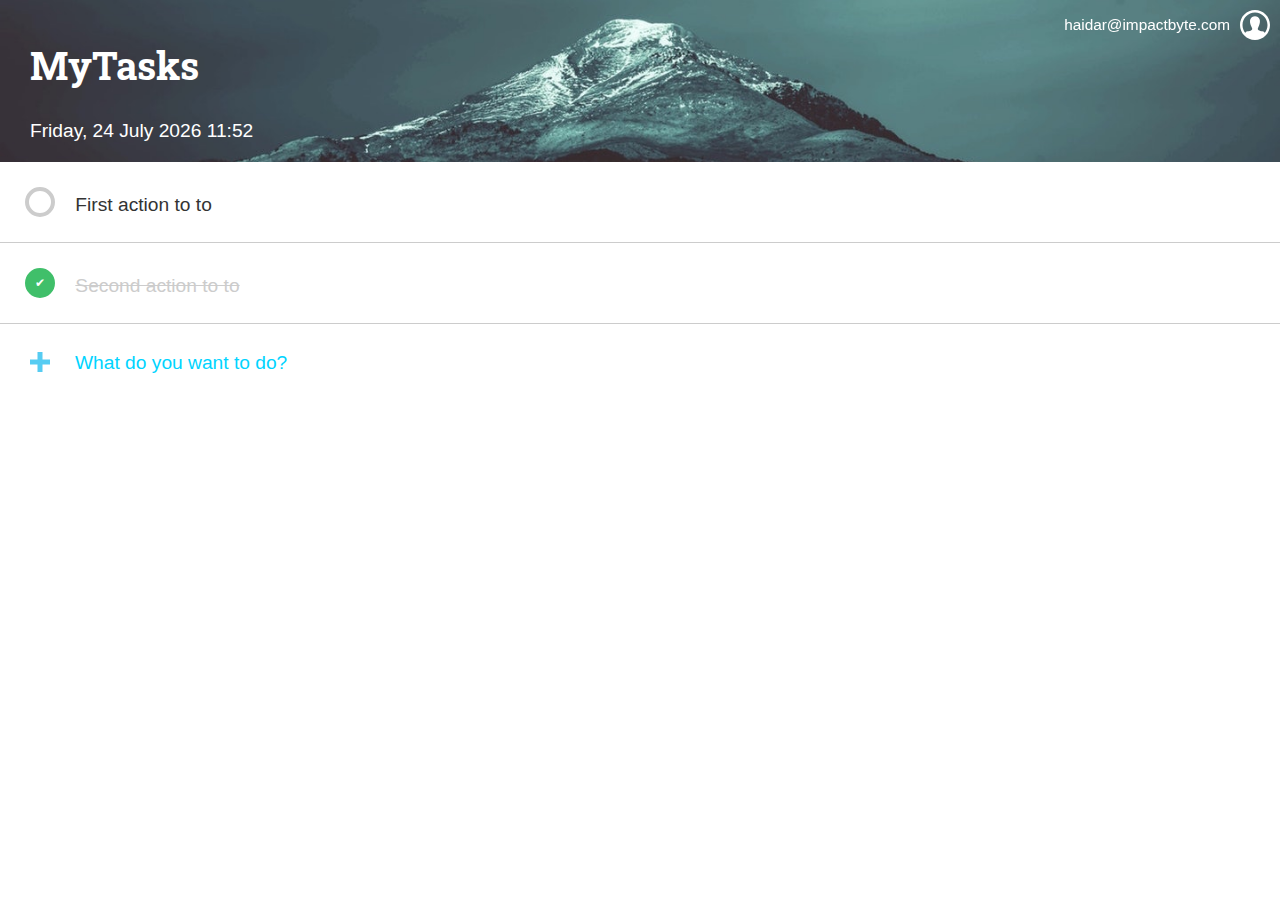
<file: index.html>
<!DOCTYPE html>
<html lang="en">

<head>
    <meta charset="UTF-8">
    <meta name="viewport" content="width=device-width, initial-scale=1.0">
    <meta http-equiv="X-UA-Compatible" content="ie=edge">

    <title>MyTasks - Delightful todo app</title>

    <link rel="apple-touch-icon" sizes="180x180" href="/favicon/apple-touch-icon.png">
    <link rel="icon" type="image/png" sizes="32x32" href="/favicon/favicon-32x32.png">
    <link rel="icon" type="image/png" sizes="16x16" href="/favicon/favicon-16x16.png">
    <link rel="manifest" href="/favicon/site.webmanifest">
    <link rel="mask-icon" href="/favicon/safari-pinned-tab.svg" color="#5bbad5">
    <meta name="msapplication-TileColor" content="#ffffff">
    <meta name="theme-color" content="#ffffff">

    <link href="https://fonts.googleapis.com/css?family=Roboto+Slab:700" rel="stylesheet">
    <link rel="stylesheet" href="styles/animate.min.css">
    <link rel="stylesheet" href="styles/index.css">
</head>

<body>

    <div id="container" class="container-full animated fadeIn">

        <header class="header cover image">
            <h1 id="title" class="title">MyTasks</h1>
            <h2 id="date" class="date">
                <date id="today">Wednesday, 18 July 2018</date>
            </h2>
            <nav id="nav" class="nav">
                <a class="menu" href="account.html">
                    <p class="nav-content">
                        <span class="email">haidar@impactbyte.com</span>
                        <img class="menu-image" src="./images/account.svg" alt="Account" title="Account">
                    </p>
                </a>
            </nav>
        </header>

        <main id="app" class="app">

            <div id="tasks" class="tasks">

                <!-- Data of Tasks -->

            </div>

            <form id="add" class="segment add" autocomplete="off">
                <input id="add-input" class="insert add" type="text" placeholder="What do you want to do?">
                <button id="add-button" class="action add" type="submit" title="Action to do" role="checkbox"></button>
            </form>

        </main>

    </div>

    <script src="scripts/zepto.min.js"></script>
    <script src="scripts/dayjs.min.js"></script>
    <script src="scripts/index.js"></script>

</body>

</html>
</file>
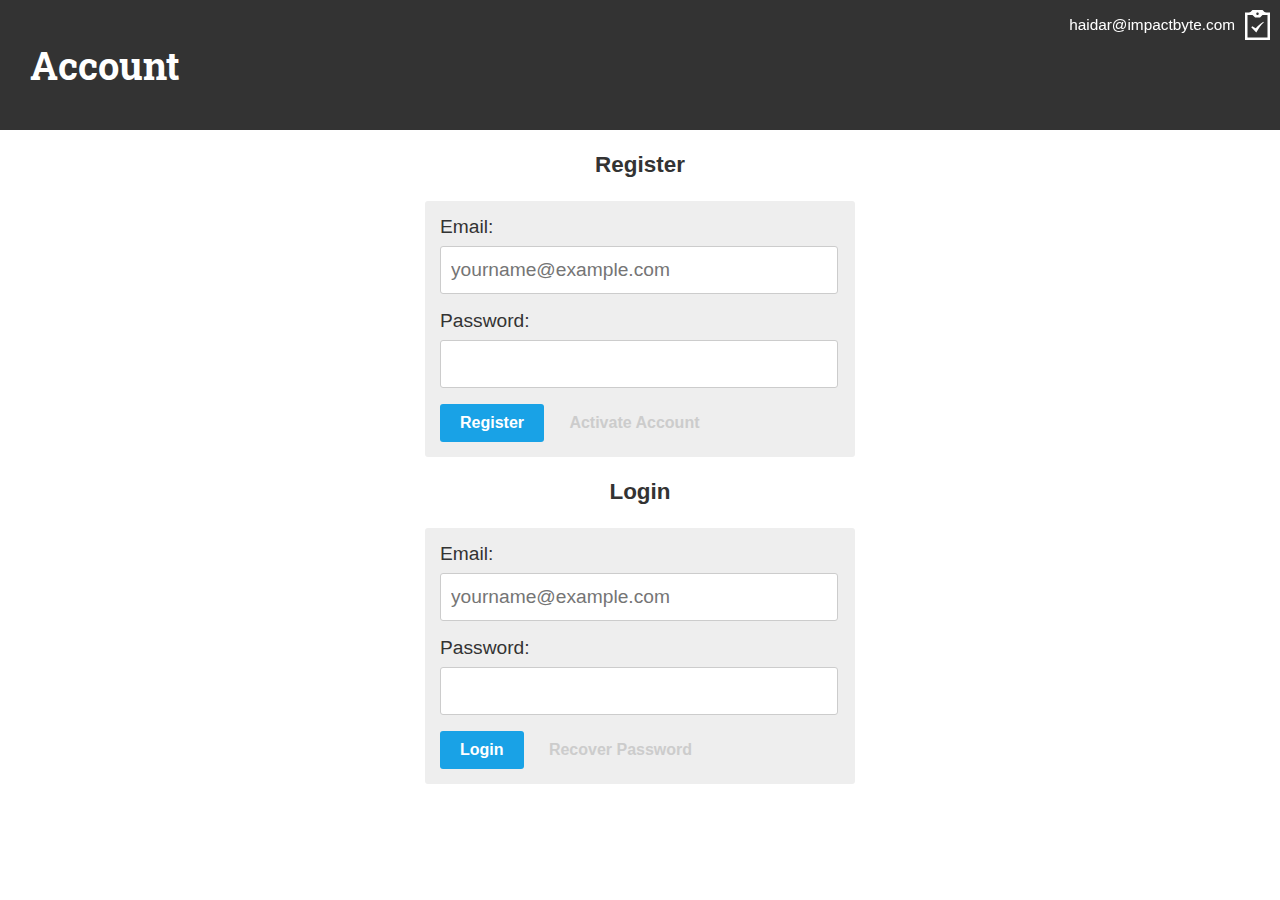
<file: account.html>
<!DOCTYPE html>
<html lang="en">

<head>
    <meta charset="UTF-8">
    <meta name="viewport" content="width=device-width, initial-scale=1.0">
    <meta http-equiv="X-UA-Compatible" content="ie=edge">

    <title>Account - MyTasks - Delightful todo app</title>

    <link rel="apple-touch-icon" sizes="180x180" href="/favicon/apple-touch-icon.png">
    <link rel="icon" type="image/png" sizes="32x32" href="/favicon/favicon-32x32.png">
    <link rel="icon" type="image/png" sizes="16x16" href="/favicon/favicon-16x16.png">
    <link rel="manifest" href="/favicon/site.webmanifest">
    <link rel="mask-icon" href="/favicon/safari-pinned-tab.svg" color="#5bbad5">
    <meta name="msapplication-TileColor" content="#ffffff">
    <meta name="theme-color" content="#ffffff">

    <link href="https://fonts.googleapis.com/css?family=Roboto+Slab:700" rel="stylesheet">
    <link rel="stylesheet" href="styles/flexboxgrid.min.css">
    <link rel="stylesheet" href="styles/animate.min.css">
    <link rel="stylesheet" href="styles/index.css">
</head>

<body>

    <div id="container" class="container-full animated fadeIn">

        <header class="header cover default">
            <h1 class="title">Account</h1>
            <nav id="nav" class="nav">
                <a class="menu" href="index.html">
                    <p class="nav-content">
                        <span class="email">haidar@impactbyte.com</span>
                        <img class="menu-image" src="./images/task.svg" alt="Tasks" title="Tasks">
                    </p>
                </a>
            </nav>
        </header>

        <main class="app">

            <div class="row center">
                <div class="col-xs-11 col-sm-10 col-md-8 col-lg-6 center modal">
                    <h3>Register</h3>
                    <form class="form">
                        <div class="form-group">
                            <label for="register-email">Email:</label>
                            <input class="input" type="email" class="form-control" id="register-email" placeholder="yourname@example.com">
                        </div>
                        <div class="form-group">
                            <label for="register-password">Password:</label>
                            <input class="input" type="password" class="form-control" id="register-password">
                        </div>
                        <div class="form-group">
                            <button class="button primary" type="submit">Register</button>
                            <a class="button help" type="button" href="activate.html">Activate Account</a>
                        </div>
                    </form>
                </div>
            </div>

            <div class="row center">
                <div class="col-xs-11 col-sm-10 col-md-8 col-lg-6 center modal">
                    <h3>Login</h3>
                    <form class="form">
                        <div class="form-group">
                            <label for="login-email">Email:</label>
                            <input class="input" type="email" class="form-control" id="login-email" placeholder="yourname@example.com">
                        </div>
                        <div class="form-group">
                            <label for="login-password">Password:</label>
                            <input class="input" type="password" class="form-control" id="login-password">
                        </div>
                        <div class="form-group">
                            <button class="button primary" type="submit">Login</button>
                            <a class="button help" type="button" href="recover.html">Recover Password</a>
                        </div>
                    </form>
                </div>
            </div>

        </main>

    </div>

    <script src="scripts/zepto.min.js"></script>
    <script src="scripts/index.js"></script>

</body>

</html>
</file>
<file: styles/index.css>
::selection {
	background: none;
}

/* -------------------------------------------------------------------------- */

body {
	font-family: Arial, Helvetica, sans-serif;
	font-size: 1.2em;
	margin: 0;
}

input {
	font-size: 1em;
	border: none;
	width: 80%;
}

input:focus {
	box-shadow: none;
}

svg {
	fill: currentColor;
	vertical-align: bottom;
}

a {
	text-decoration: none;
}

/* -------------------------------------------------------------------------- */

.container-full {
	display: flex;
	flex-direction: column;
	color: #333;
}

.header {
	color: #fff;
	padding: 10px 30px;
	transition: 200ms;
}

.cover {
	background: #333;
}

.cover.image {
	background-image: url("../images/cover.jpg");
	background-repeat: no-repeat;
	background-size: cover;
	background-position: center top;
}

.header h1 {
	font-family: "Roboto Slab", serif;
	font-weight: 700;
	margin: 30px 0;
}

.header h2 {
	font-size: 1em;
	font-weight: 400;
	margin: 10px 0;
}

.nav {
	position: fixed;
	top: 10px;
	right: 10px;
}

.nav .email {
	color: #fff;
	font-size: 0.8em;
	margin-right: 10px;
}

.nav-content {
	display: flex;
	align-items: center;
	margin: 0;
}

.menu-image:hover {
	transition: 200ms;
}

.menu-image:hover {
	opacity: 0.5;
}

/* -------------------------------------------------------------------------- */

.task {
	padding: 20px;
	border-bottom: 1px solid #ccc;
	margin: 0;
	transition: 200ms;
}

.task:hover {
	background: hsla(45, 86%, 62%, 0.2);
}

.task span {
	font-weight: 400;
	vertical-align: sub;
	margin: 10px;
}

.segment {
	padding: 20px;
	margin: 0;
}

.action {
	padding: 0;
	margin: 5px;
	height: 30px;
	width: 30px;
	cursor: pointer;
}

.action.marker {
	color: #ccc;
	background: none;
	border: 4px solid #ccc;
	border-radius: 20px;
	font-size: 12px;
}

.action.marker:focus {
	outline: none;
}

/* -------------------------------------------------------------------------- */

.task.incomplete .action.marker::after {
	content: "✔";
	color: #fff;
}

.task.incomplete .action.marker:hover::after {
	content: "✔";
	color: #ccc;
}

.task.complete .action.marker {
	color: #fff;
	background: hsla(140, 50%, 50%, 1);
	border: 2px solid hsla(140, 50%, 50%, 1);
}

.task.complete .action.marker::after {
	content: "✔";
}

.task.complete span {
	color: #ccc;
	text-decoration: line-through;
}

/* -------------------------------------------------------------------------- */

.action.add {
	background: none;
	border: none;
	border-radius: 20px;
	font-size: 20px;
	float: left;
}

.action.add::after {
	content: url("../images/plus.svg");
	font-weight: 900;
	color: hsla(190, 100%, 50%, 1);
	transition: 200ms;
}

.segment.add .insert:focus~.action.add::after {
	content: url("../images/plus-gray.svg");
}

.segment.add .insert {
	transition: 200ms;
}

.segment.add .insert::selection {
	background: hsla(190, 100%, 50%, 0.2);
}

.segment.add .insert:focus {
	outline: none;
}

.segment.add .insert::placeholder {
	color: hsla(190, 100%, 50%, 1);
	transition: 200ms;
}

.segment.add .insert:focus::placeholder {
	color: #ccc;
}

.segment.add .insert.add {
	padding: 8px 15px;
	margin: 0;
}

/* -------------------------------------------------------------------------- */

.modal h3 {
	text-align: center;
}

.center {
	justify-content: center;
}

.form {
	background: #eee;
	padding: 15px;
	border-radius: 3px;
	margin: auto;
	max-width: 400px;
}

.form-group {
	margin-bottom: 1rem;
	max-width: 400px;
}

.form-group:nth-last-child(1) {
	margin-bottom: 0;
}

.form-group label {
	text-align: left;
	display: inline-block;
	margin-bottom: .5rem;
}

.form-group input {
	padding: 12px 10px;
	border: 1px solid #ccc;
	border-radius: 3px;
	width: 94%;
	max-width: 380px;
}

/* -------------------------------------------------------------------------- */

.button {
	font-size: 16px;
	font-weight: 700;
	padding: 10px 20px;
	border: none;
	border-radius: 3px;
	transition: 200ms;
	cursor: pointer;
	text-decoration: none;
}

.button:focus {
	outline: none;
}

.button.primary {
	color: #fff;
	background: hsla(200, 80%, 50%, 1)
}

.button.primary:hover {
	background: hsla(200, 80%, 60%, 1)
}

.button.help {
	color: #ccc;
	background: none;
	border: none;
}

.button.help:hover {
	color: #aaa;
}
</file>
<file: styles/flexboxgrid.min.css>
.container,.container-fluid{margin-right:auto;margin-left:auto}.container-fluid{padding-right:2rem;padding-left:2rem}.row{box-sizing:border-box;display:-webkit-box;display:-ms-flexbox;display:flex;-webkit-box-flex:0;-ms-flex:0 1 auto;flex:0 1 auto;-webkit-box-orient:horizontal;-webkit-box-direction:normal;-ms-flex-direction:row;flex-direction:row;-ms-flex-wrap:wrap;flex-wrap:wrap;margin-right:-.5rem;margin-left:-.5rem}.row.reverse{-webkit-box-orient:horizontal;-webkit-box-direction:reverse;-ms-flex-direction:row-reverse;flex-direction:row-reverse}.col.reverse{-webkit-box-orient:vertical;-webkit-box-direction:reverse;-ms-flex-direction:column-reverse;flex-direction:column-reverse}.col-xs,.col-xs-1,.col-xs-10,.col-xs-11,.col-xs-12,.col-xs-2,.col-xs-3,.col-xs-4,.col-xs-5,.col-xs-6,.col-xs-7,.col-xs-8,.col-xs-9,.col-xs-offset-0,.col-xs-offset-1,.col-xs-offset-10,.col-xs-offset-11,.col-xs-offset-12,.col-xs-offset-2,.col-xs-offset-3,.col-xs-offset-4,.col-xs-offset-5,.col-xs-offset-6,.col-xs-offset-7,.col-xs-offset-8,.col-xs-offset-9{box-sizing:border-box;-webkit-box-flex:0;-ms-flex:0 0 auto;flex:0 0 auto;padding-right:.5rem;padding-left:.5rem}.col-xs{-webkit-box-flex:1;-ms-flex-positive:1;flex-grow:1;-ms-flex-preferred-size:0;flex-basis:0;max-width:100%}.col-xs-1{-ms-flex-preferred-size:8.33333333%;flex-basis:8.33333333%;max-width:8.33333333%}.col-xs-2{-ms-flex-preferred-size:16.66666667%;flex-basis:16.66666667%;max-width:16.66666667%}.col-xs-3{-ms-flex-preferred-size:25%;flex-basis:25%;max-width:25%}.col-xs-4{-ms-flex-preferred-size:33.33333333%;flex-basis:33.33333333%;max-width:33.33333333%}.col-xs-5{-ms-flex-preferred-size:41.66666667%;flex-basis:41.66666667%;max-width:41.66666667%}.col-xs-6{-ms-flex-preferred-size:50%;flex-basis:50%;max-width:50%}.col-xs-7{-ms-flex-preferred-size:58.33333333%;flex-basis:58.33333333%;max-width:58.33333333%}.col-xs-8{-ms-flex-preferred-size:66.66666667%;flex-basis:66.66666667%;max-width:66.66666667%}.col-xs-9{-ms-flex-preferred-size:75%;flex-basis:75%;max-width:75%}.col-xs-10{-ms-flex-preferred-size:83.33333333%;flex-basis:83.33333333%;max-width:83.33333333%}.col-xs-11{-ms-flex-preferred-size:91.66666667%;flex-basis:91.66666667%;max-width:91.66666667%}.col-xs-12{-ms-flex-preferred-size:100%;flex-basis:100%;max-width:100%}.col-xs-offset-0{margin-left:0}.col-xs-offset-1{margin-left:8.33333333%}.col-xs-offset-2{margin-left:16.66666667%}.col-xs-offset-3{margin-left:25%}.col-xs-offset-4{margin-left:33.33333333%}.col-xs-offset-5{margin-left:41.66666667%}.col-xs-offset-6{margin-left:50%}.col-xs-offset-7{margin-left:58.33333333%}.col-xs-offset-8{margin-left:66.66666667%}.col-xs-offset-9{margin-left:75%}.col-xs-offset-10{margin-left:83.33333333%}.col-xs-offset-11{margin-left:91.66666667%}.start-xs{-webkit-box-pack:start;-ms-flex-pack:start;justify-content:flex-start;text-align:start}.center-xs{-webkit-box-pack:center;-ms-flex-pack:center;justify-content:center;text-align:center}.end-xs{-webkit-box-pack:end;-ms-flex-pack:end;justify-content:flex-end;text-align:end}.top-xs{-webkit-box-align:start;-ms-flex-align:start;align-items:flex-start}.middle-xs{-webkit-box-align:center;-ms-flex-align:center;align-items:center}.bottom-xs{-webkit-box-align:end;-ms-flex-align:end;align-items:flex-end}.around-xs{-ms-flex-pack:distribute;justify-content:space-around}.between-xs{-webkit-box-pack:justify;-ms-flex-pack:justify;justify-content:space-between}.first-xs{-webkit-box-ordinal-group:0;-ms-flex-order:-1;order:-1}.last-xs{-webkit-box-ordinal-group:2;-ms-flex-order:1;order:1}@media only screen and (min-width:48em){.container{width:49rem}.col-sm,.col-sm-1,.col-sm-10,.col-sm-11,.col-sm-12,.col-sm-2,.col-sm-3,.col-sm-4,.col-sm-5,.col-sm-6,.col-sm-7,.col-sm-8,.col-sm-9,.col-sm-offset-0,.col-sm-offset-1,.col-sm-offset-10,.col-sm-offset-11,.col-sm-offset-12,.col-sm-offset-2,.col-sm-offset-3,.col-sm-offset-4,.col-sm-offset-5,.col-sm-offset-6,.col-sm-offset-7,.col-sm-offset-8,.col-sm-offset-9{box-sizing:border-box;-webkit-box-flex:0;-ms-flex:0 0 auto;flex:0 0 auto;padding-right:.5rem;padding-left:.5rem}.col-sm{-webkit-box-flex:1;-ms-flex-positive:1;flex-grow:1;-ms-flex-preferred-size:0;flex-basis:0;max-width:100%}.col-sm-1{-ms-flex-preferred-size:8.33333333%;flex-basis:8.33333333%;max-width:8.33333333%}.col-sm-2{-ms-flex-preferred-size:16.66666667%;flex-basis:16.66666667%;max-width:16.66666667%}.col-sm-3{-ms-flex-preferred-size:25%;flex-basis:25%;max-width:25%}.col-sm-4{-ms-flex-preferred-size:33.33333333%;flex-basis:33.33333333%;max-width:33.33333333%}.col-sm-5{-ms-flex-preferred-size:41.66666667%;flex-basis:41.66666667%;max-width:41.66666667%}.col-sm-6{-ms-flex-preferred-size:50%;flex-basis:50%;max-width:50%}.col-sm-7{-ms-flex-preferred-size:58.33333333%;flex-basis:58.33333333%;max-width:58.33333333%}.col-sm-8{-ms-flex-preferred-size:66.66666667%;flex-basis:66.66666667%;max-width:66.66666667%}.col-sm-9{-ms-flex-preferred-size:75%;flex-basis:75%;max-width:75%}.col-sm-10{-ms-flex-preferred-size:83.33333333%;flex-basis:83.33333333%;max-width:83.33333333%}.col-sm-11{-ms-flex-preferred-size:91.66666667%;flex-basis:91.66666667%;max-width:91.66666667%}.col-sm-12{-ms-flex-preferred-size:100%;flex-basis:100%;max-width:100%}.col-sm-offset-0{margin-left:0}.col-sm-offset-1{margin-left:8.33333333%}.col-sm-offset-2{margin-left:16.66666667%}.col-sm-offset-3{margin-left:25%}.col-sm-offset-4{margin-left:33.33333333%}.col-sm-offset-5{margin-left:41.66666667%}.col-sm-offset-6{margin-left:50%}.col-sm-offset-7{margin-left:58.33333333%}.col-sm-offset-8{margin-left:66.66666667%}.col-sm-offset-9{margin-left:75%}.col-sm-offset-10{margin-left:83.33333333%}.col-sm-offset-11{margin-left:91.66666667%}.start-sm{-webkit-box-pack:start;-ms-flex-pack:start;justify-content:flex-start;text-align:start}.center-sm{-webkit-box-pack:center;-ms-flex-pack:center;justify-content:center;text-align:center}.end-sm{-webkit-box-pack:end;-ms-flex-pack:end;justify-content:flex-end;text-align:end}.top-sm{-webkit-box-align:start;-ms-flex-align:start;align-items:flex-start}.middle-sm{-webkit-box-align:center;-ms-flex-align:center;align-items:center}.bottom-sm{-webkit-box-align:end;-ms-flex-align:end;align-items:flex-end}.around-sm{-ms-flex-pack:distribute;justify-content:space-around}.between-sm{-webkit-box-pack:justify;-ms-flex-pack:justify;justify-content:space-between}.first-sm{-webkit-box-ordinal-group:0;-ms-flex-order:-1;order:-1}.last-sm{-webkit-box-ordinal-group:2;-ms-flex-order:1;order:1}}@media only screen and (min-width:64em){.container{width:65rem}.col-md,.col-md-1,.col-md-10,.col-md-11,.col-md-12,.col-md-2,.col-md-3,.col-md-4,.col-md-5,.col-md-6,.col-md-7,.col-md-8,.col-md-9,.col-md-offset-0,.col-md-offset-1,.col-md-offset-10,.col-md-offset-11,.col-md-offset-12,.col-md-offset-2,.col-md-offset-3,.col-md-offset-4,.col-md-offset-5,.col-md-offset-6,.col-md-offset-7,.col-md-offset-8,.col-md-offset-9{box-sizing:border-box;-webkit-box-flex:0;-ms-flex:0 0 auto;flex:0 0 auto;padding-right:.5rem;padding-left:.5rem}.col-md{-webkit-box-flex:1;-ms-flex-positive:1;flex-grow:1;-ms-flex-preferred-size:0;flex-basis:0;max-width:100%}.col-md-1{-ms-flex-preferred-size:8.33333333%;flex-basis:8.33333333%;max-width:8.33333333%}.col-md-2{-ms-flex-preferred-size:16.66666667%;flex-basis:16.66666667%;max-width:16.66666667%}.col-md-3{-ms-flex-preferred-size:25%;flex-basis:25%;max-width:25%}.col-md-4{-ms-flex-preferred-size:33.33333333%;flex-basis:33.33333333%;max-width:33.33333333%}.col-md-5{-ms-flex-preferred-size:41.66666667%;flex-basis:41.66666667%;max-width:41.66666667%}.col-md-6{-ms-flex-preferred-size:50%;flex-basis:50%;max-width:50%}.col-md-7{-ms-flex-preferred-size:58.33333333%;flex-basis:58.33333333%;max-width:58.33333333%}.col-md-8{-ms-flex-preferred-size:66.66666667%;flex-basis:66.66666667%;max-width:66.66666667%}.col-md-9{-ms-flex-preferred-size:75%;flex-basis:75%;max-width:75%}.col-md-10{-ms-flex-preferred-size:83.33333333%;flex-basis:83.33333333%;max-width:83.33333333%}.col-md-11{-ms-flex-preferred-size:91.66666667%;flex-basis:91.66666667%;max-width:91.66666667%}.col-md-12{-ms-flex-preferred-size:100%;flex-basis:100%;max-width:100%}.col-md-offset-0{margin-left:0}.col-md-offset-1{margin-left:8.33333333%}.col-md-offset-2{margin-left:16.66666667%}.col-md-offset-3{margin-left:25%}.col-md-offset-4{margin-left:33.33333333%}.col-md-offset-5{margin-left:41.66666667%}.col-md-offset-6{margin-left:50%}.col-md-offset-7{margin-left:58.33333333%}.col-md-offset-8{margin-left:66.66666667%}.col-md-offset-9{margin-left:75%}.col-md-offset-10{margin-left:83.33333333%}.col-md-offset-11{margin-left:91.66666667%}.start-md{-webkit-box-pack:start;-ms-flex-pack:start;justify-content:flex-start;text-align:start}.center-md{-webkit-box-pack:center;-ms-flex-pack:center;justify-content:center;text-align:center}.end-md{-webkit-box-pack:end;-ms-flex-pack:end;justify-content:flex-end;text-align:end}.top-md{-webkit-box-align:start;-ms-flex-align:start;align-items:flex-start}.middle-md{-webkit-box-align:center;-ms-flex-align:center;align-items:center}.bottom-md{-webkit-box-align:end;-ms-flex-align:end;align-items:flex-end}.around-md{-ms-flex-pack:distribute;justify-content:space-around}.between-md{-webkit-box-pack:justify;-ms-flex-pack:justify;justify-content:space-between}.first-md{-webkit-box-ordinal-group:0;-ms-flex-order:-1;order:-1}.last-md{-webkit-box-ordinal-group:2;-ms-flex-order:1;order:1}}@media only screen and (min-width:75em){.container{width:76rem}.col-lg,.col-lg-1,.col-lg-10,.col-lg-11,.col-lg-12,.col-lg-2,.col-lg-3,.col-lg-4,.col-lg-5,.col-lg-6,.col-lg-7,.col-lg-8,.col-lg-9,.col-lg-offset-0,.col-lg-offset-1,.col-lg-offset-10,.col-lg-offset-11,.col-lg-offset-12,.col-lg-offset-2,.col-lg-offset-3,.col-lg-offset-4,.col-lg-offset-5,.col-lg-offset-6,.col-lg-offset-7,.col-lg-offset-8,.col-lg-offset-9{box-sizing:border-box;-webkit-box-flex:0;-ms-flex:0 0 auto;flex:0 0 auto;padding-right:.5rem;padding-left:.5rem}.col-lg{-webkit-box-flex:1;-ms-flex-positive:1;flex-grow:1;-ms-flex-preferred-size:0;flex-basis:0;max-width:100%}.col-lg-1{-ms-flex-preferred-size:8.33333333%;flex-basis:8.33333333%;max-width:8.33333333%}.col-lg-2{-ms-flex-preferred-size:16.66666667%;flex-basis:16.66666667%;max-width:16.66666667%}.col-lg-3{-ms-flex-preferred-size:25%;flex-basis:25%;max-width:25%}.col-lg-4{-ms-flex-preferred-size:33.33333333%;flex-basis:33.33333333%;max-width:33.33333333%}.col-lg-5{-ms-flex-preferred-size:41.66666667%;flex-basis:41.66666667%;max-width:41.66666667%}.col-lg-6{-ms-flex-preferred-size:50%;flex-basis:50%;max-width:50%}.col-lg-7{-ms-flex-preferred-size:58.33333333%;flex-basis:58.33333333%;max-width:58.33333333%}.col-lg-8{-ms-flex-preferred-size:66.66666667%;flex-basis:66.66666667%;max-width:66.66666667%}.col-lg-9{-ms-flex-preferred-size:75%;flex-basis:75%;max-width:75%}.col-lg-10{-ms-flex-preferred-size:83.33333333%;flex-basis:83.33333333%;max-width:83.33333333%}.col-lg-11{-ms-flex-preferred-size:91.66666667%;flex-basis:91.66666667%;max-width:91.66666667%}.col-lg-12{-ms-flex-preferred-size:100%;flex-basis:100%;max-width:100%}.col-lg-offset-0{margin-left:0}.col-lg-offset-1{margin-left:8.33333333%}.col-lg-offset-2{margin-left:16.66666667%}.col-lg-offset-3{margin-left:25%}.col-lg-offset-4{margin-left:33.33333333%}.col-lg-offset-5{margin-left:41.66666667%}.col-lg-offset-6{margin-left:50%}.col-lg-offset-7{margin-left:58.33333333%}.col-lg-offset-8{margin-left:66.66666667%}.col-lg-offset-9{margin-left:75%}.col-lg-offset-10{margin-left:83.33333333%}.col-lg-offset-11{margin-left:91.66666667%}.start-lg{-webkit-box-pack:start;-ms-flex-pack:start;justify-content:flex-start;text-align:start}.center-lg{-webkit-box-pack:center;-ms-flex-pack:center;justify-content:center;text-align:center}.end-lg{-webkit-box-pack:end;-ms-flex-pack:end;justify-content:flex-end;text-align:end}.top-lg{-webkit-box-align:start;-ms-flex-align:start;align-items:flex-start}.middle-lg{-webkit-box-align:center;-ms-flex-align:center;align-items:center}.bottom-lg{-webkit-box-align:end;-ms-flex-align:end;align-items:flex-end}.around-lg{-ms-flex-pack:distribute;justify-content:space-around}.between-lg{-webkit-box-pack:justify;-ms-flex-pack:justify;justify-content:space-between}.first-lg{-webkit-box-ordinal-group:0;-ms-flex-order:-1;order:-1}.last-lg{-webkit-box-ordinal-group:2;-ms-flex-order:1;order:1}}
</file>
